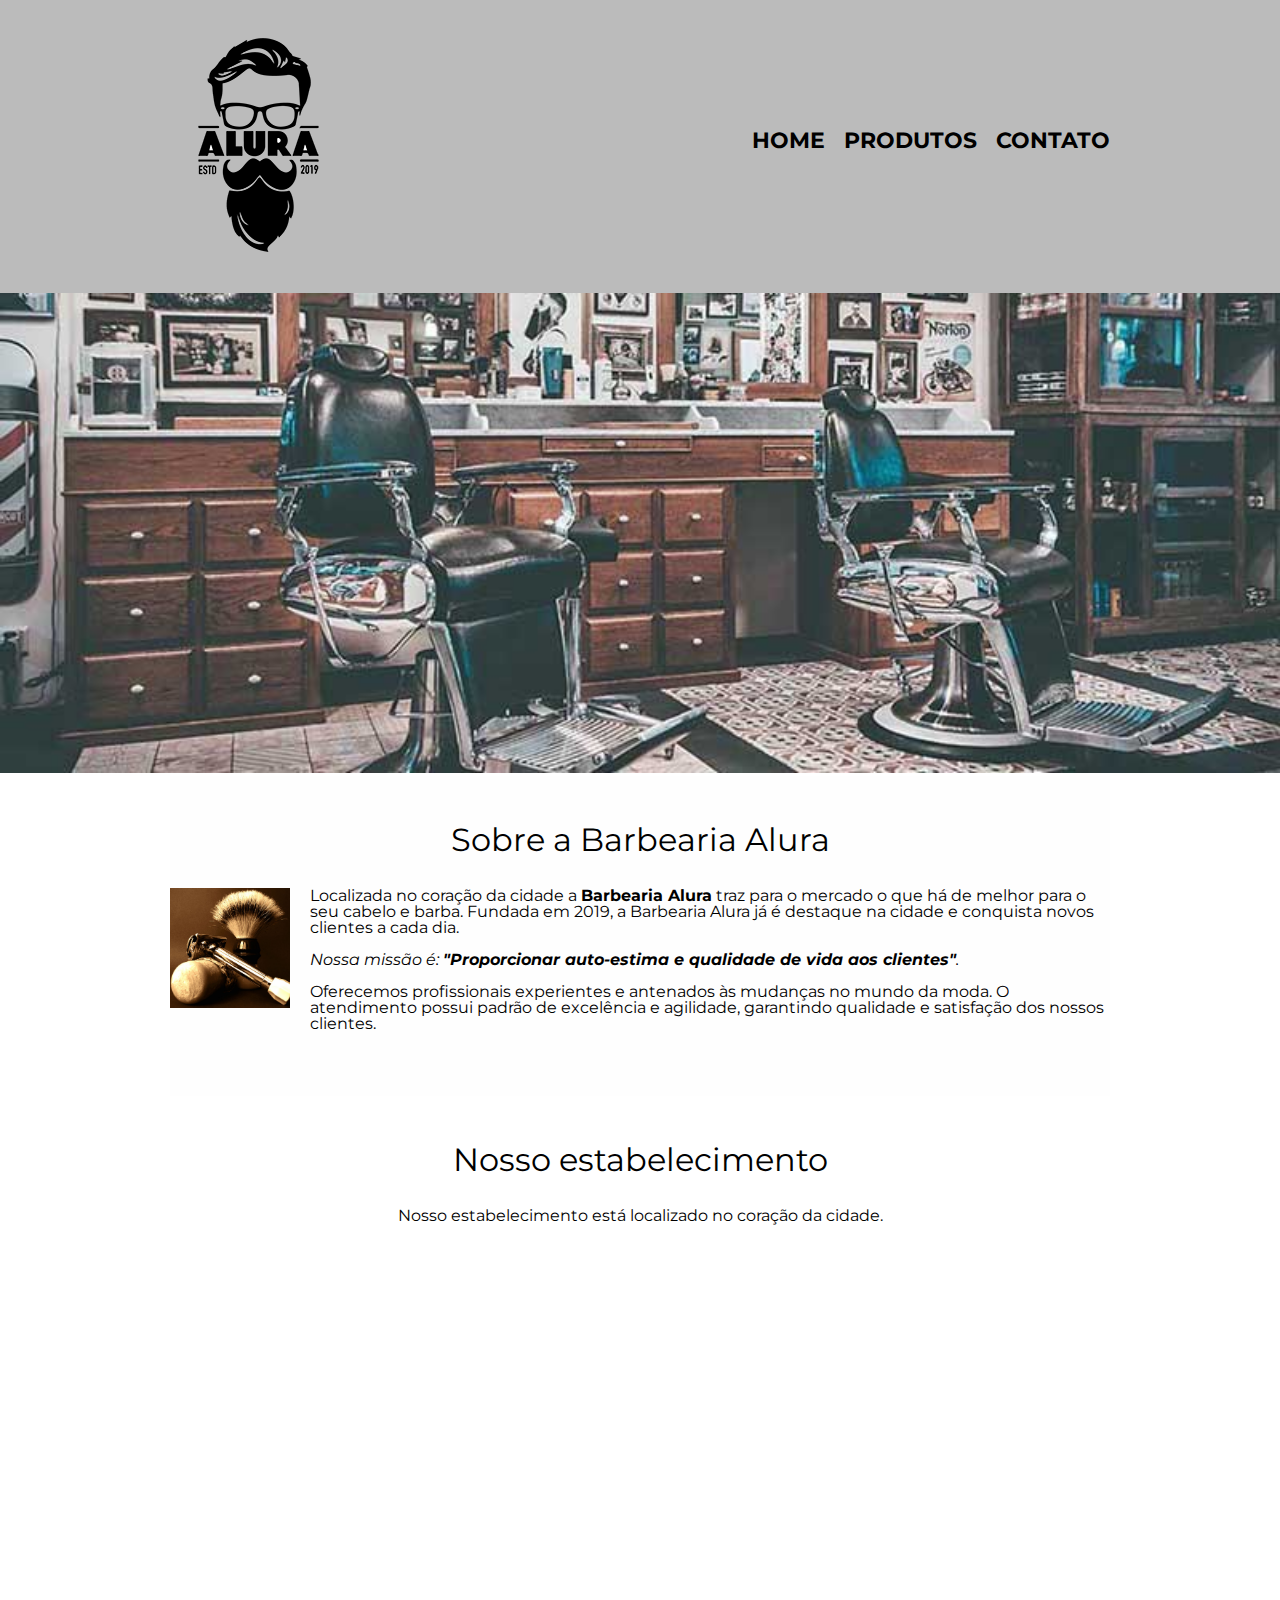
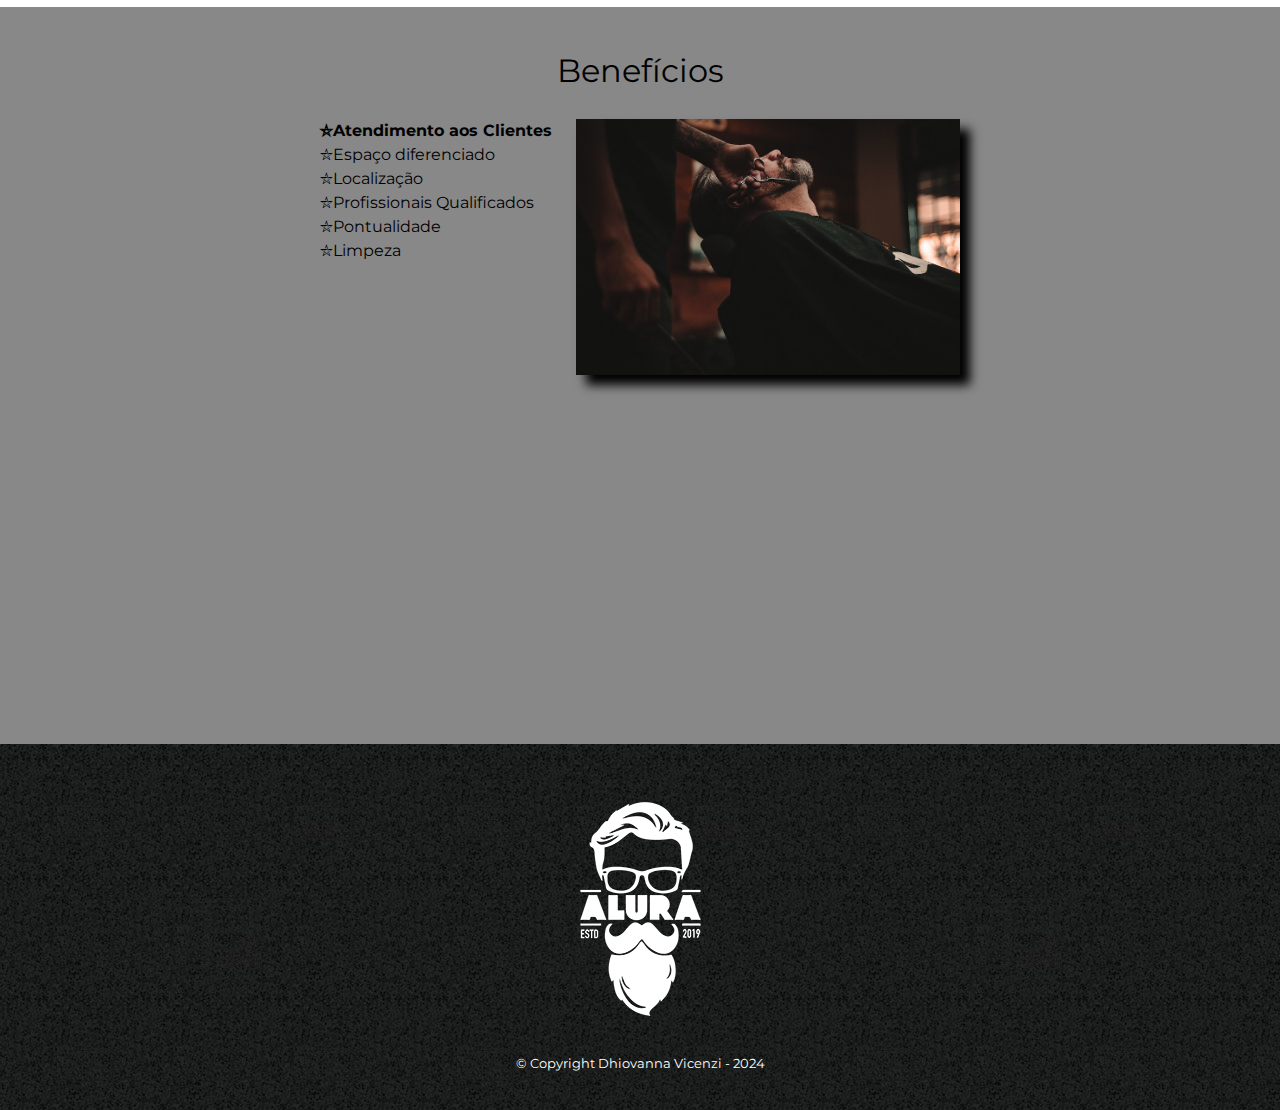
<file: index.html>
<!DOCTYPE html>
<html>
    <head>
        <meta charset="UTF-8">
	    <meta name="viewport" content="width=device-width">
        <title>Home - Barbearia Alura</title>
        <link rel="stylesheet" href="reset.css">
        <link rel="stylesheet" href="style.css">
	    
	<link rel="preconnect" href="https://fonts.googleapis.com">
	<link rel="preconnect" href="https://fonts.gstatic.com" crossorigin>
	<link href="https://fonts.googleapis.com/css2?family=Montserrat:ital,wght@0,100..900;1,100..900&display=swap" rel="stylesheet">   
    </head>
    <body>
        <header>
            <div class="caixa">
                <h1><img src="logo.png"></h1>

                <nav>
                    <ul>
                        <li><a href="index.html">Home</a></li>
                        <li><a href="produtos.html">Produtos</a></li>
                        <li><a href="contato.html">Contato</a></li>
                    </ul>
                </nav>
            </div>
        </header>
       <img class="banner" src="banner.jpg">
	<main>
		<section class="principal">
			<h2 class="titulo-principal">Sobre a Barbearia Alura</h2>
			
	 			<img class="utensilios" src="utensilios.jpg" alt="Utensilios">

			<p>Localizada no coração da cidade a <strong>Barbearia Alura</strong> traz para o mercado o que há de melhor para o seu cabelo e barba. Fundada em 2019, a Barbearia Alura já é destaque na cidade e conquista novos clientes a cada dia.</p>

			<p id="missao"><em>Nossa missão é: <strong>"Proporcionar auto-estima e qualidade de vida aos clientes"</strong>.</em></p>

			<p>Oferecemos profissionais experientes e antenados às mudanças no mundo da moda. O atendimento possui padrão de excelência e agilidade, garantindo qualidade e satisfação dos nossos clientes.</p>
		</section>
		<section class="mapa">
    			<h3 class="titulo-principal">Nosso estabelecimento</h3>
    			<p>Nosso estabelecimento está localizado no coração da cidade.</p>
			<div class="mapa-conteudo">
   				<iframe src="https://www.google.com/maps/embed?pb=!1m18!1m12!1m3!1d3656.4483278365396!2d-46.63466568562861!3d-23.588249068469487!2m3!1f0!2f0!3f0!3m2!1i1024!2i768!4f13.1!3m3!1m2!1s0x94ce5a2b2ed7f3a1%3A0xab35da2f5ca62674!2sCaelum!5e0!3m2!1spt-BR!2sbr!4v1568814489656!5m2!1spt-BR!2sbr" width="100%" height="300" frameborder="0" style="border:0;" allowfullscreen=""></iframe>
			</div>
		</section>
		<section class="beneficios">
			<h3 class="titulo-principal">Benefícios</h3>
		<div class="conteudo-beneficios">
			<ul class="lista-beneficios"> 
				<li class="itens">Atendimento aos Clientes</li>
				<li class="itens">Espaço diferenciado</li>
				<li class="itens">Localização</li>
				<li class="itens">Profissionais Qualificados</li>
				<li class="itens">Pontualidade</li>
				<li class="itens">Limpeza</li>	
			</ul><img src="beneficios.jpg" class="imagem-beneficios">
		 </div>	
			
			<div class="video">
    				<iframe width="100%" height="315" src="https://www.youtube.com/embed/wcVVXUV0YUY" frameborder="0" allow="accelerometer; autoplay; encrypted-media; gyroscope; picture-in-picture" allowfullscreen></iframe>
			</div>
		</section>
        </main> 
        <footer>
            <img src="logo-branco.png">
            <p class="copyright">&copy; Copyright Dhiovanna Vicenzi - 2024</p>
        </footer>
    </body>
</html>
</file>
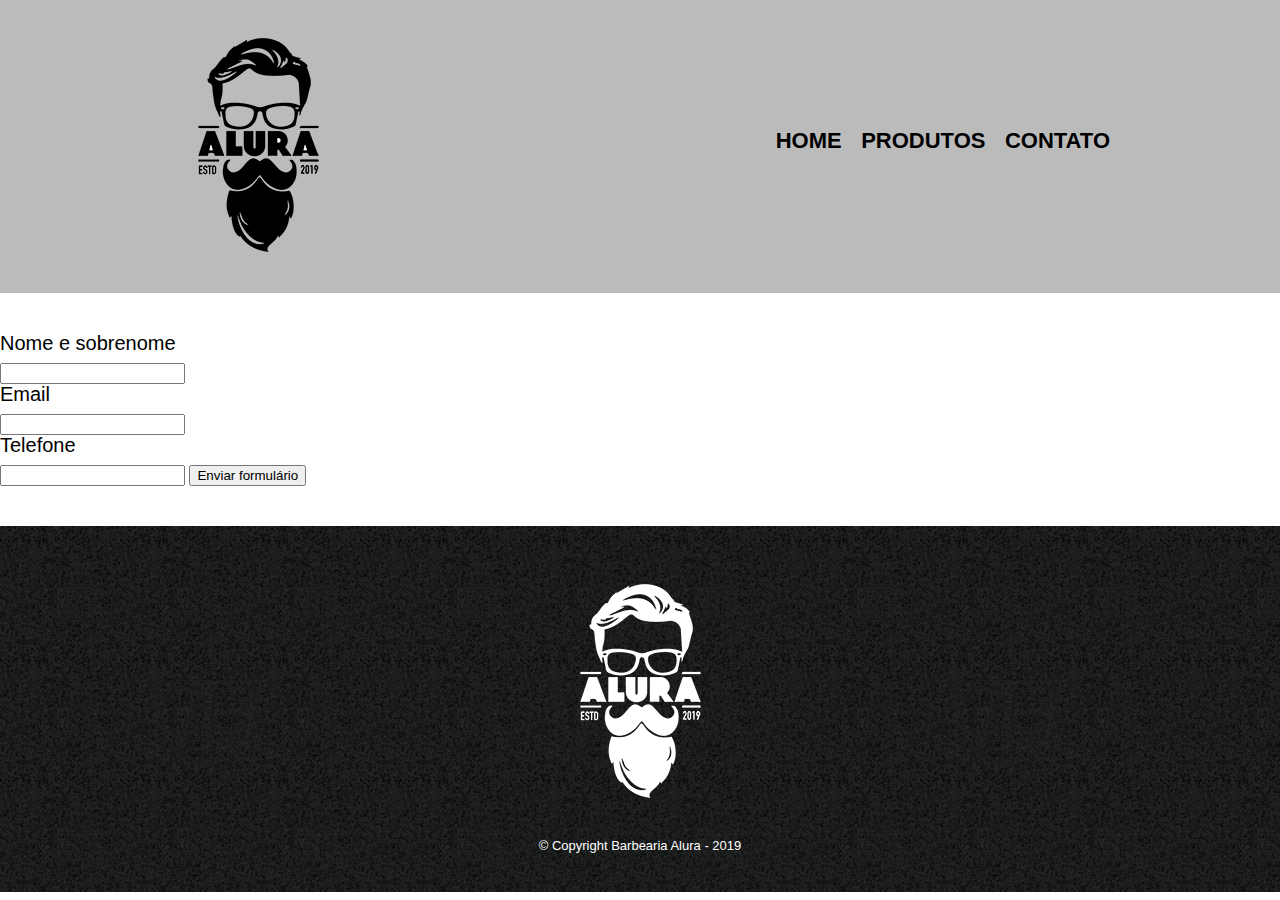
<file: contato.html>
<!DOCTYPE html>
<html>
    <head>
        <meta charset="UTF-8">
        <title>Contato - Barbearia Alura</title>

        <link rel="stylesheet" href="reset.css">
        <link rel="stylesheet" href="style.css">
    </head>
    <body>
        <header>
            <div class="caixa">
                <h1><img src="logo.png"></h1>

                <nav>
                    <ul>
                        <li><a href="index.html">Home</a></li>
                        <li><a href="produtos.html">Produtos</a></li>
                        <li><a href="contato.html">Contato</a></li>
                    </ul>
                </nav>
            </div>
        </header>
        <main>
            <form>
                <label for="nomesobrenome">Nome e sobrenome</label>
                <input type="text" id="nomesobrenome">
        
                <label for="email">Email</label>
                <input type="text" id="email">
        
                <label for="telefone">Telefone</label>
                <input type="text" id="telefone">
        
                <input type="submit" value="Enviar formulário">
            </form>
        </main>
        <footer>
            <img src="logo-branco.png">
            <p class="copyright">&copy; Copyright Barbearia Alura - 2019</p>
        </footer>
    </body>
</html>
</file>
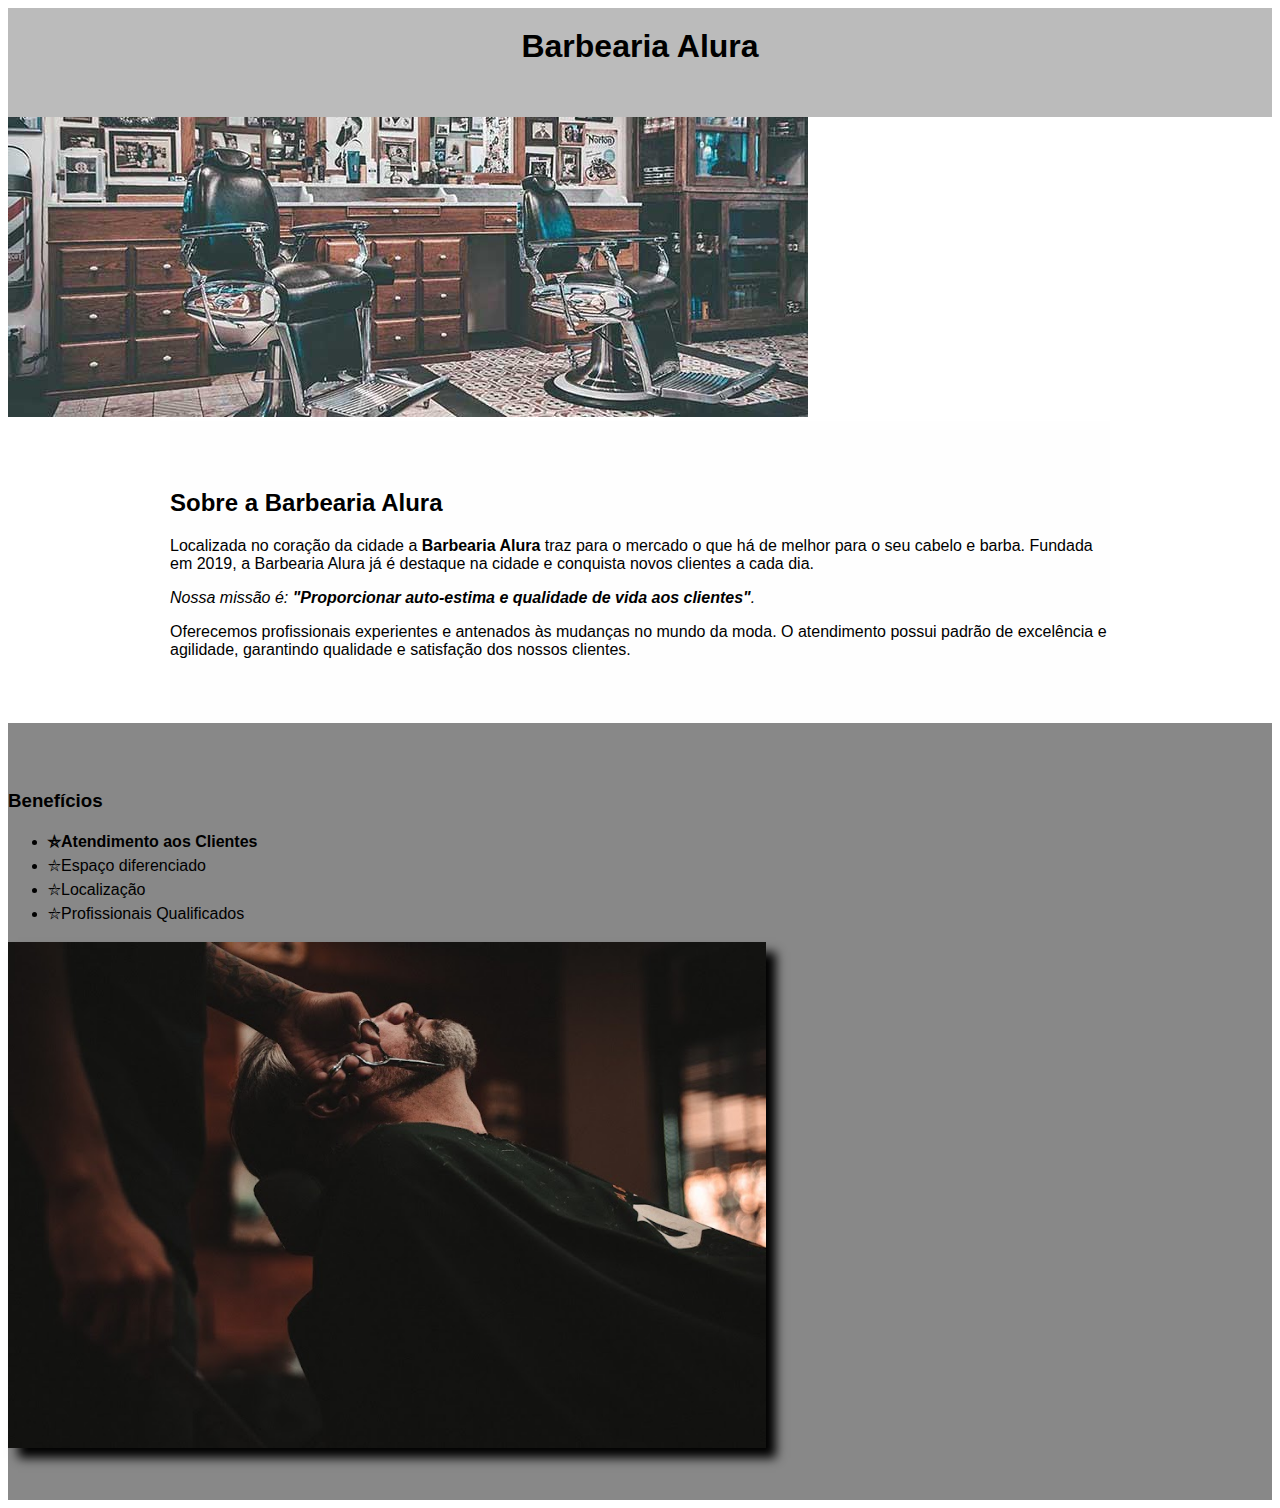
<file: home.html>
<!DOCTYPE html>
<html lang="pt-br">
	<head>
		<meta charset="UTF-8">
		<title>Barbearia Alura</title>
		<link rel="stylesheet" href="style.css">
	</head>
	<body>
		<header>
			<h1 class="titulo-principal">Barbearia Alura</h1>
		</header>
		<img id="banner" src="banner.jpg">
		<div class="principal">
			<h2 class="titulo-secundario">Sobre a Barbearia Alura</h2>
	 
			<p>Localizada no coração da cidade a <strong>Barbearia Alura</strong> traz para o mercado o que há de melhor para o seu cabelo e barba. Fundada em 2019, a Barbearia Alura já é destaque na cidade e conquista novos clientes a cada dia.</p>

			<p id="missao"><em>Nossa missão é: <strong>"Proporcionar auto-estima e qualidade de vida aos clientes"</strong>.</em></p>

			<p>Oferecemos profissionais experientes e antenados às mudanças no mundo da moda. O atendimento possui padrão de excelência e agilidade, garantindo qualidade e satisfação dos nossos clientes.</p>
		</div>

		<div class="beneficios">
			<h3 class="titulo-secundario">Benefícios</h3>

			<ul>
				<li class="itens">Atendimento aos Clientes</li>
				<li class="itens">Espaço diferenciado</li>
				<li class="itens">Localização</li>
				<li class="itens">Profissionais Qualificados</li>
			</ul>

			<img src="beneficios.jpg" class="imagem-beneficios">
		</div>
	</body>
</html>
</file>
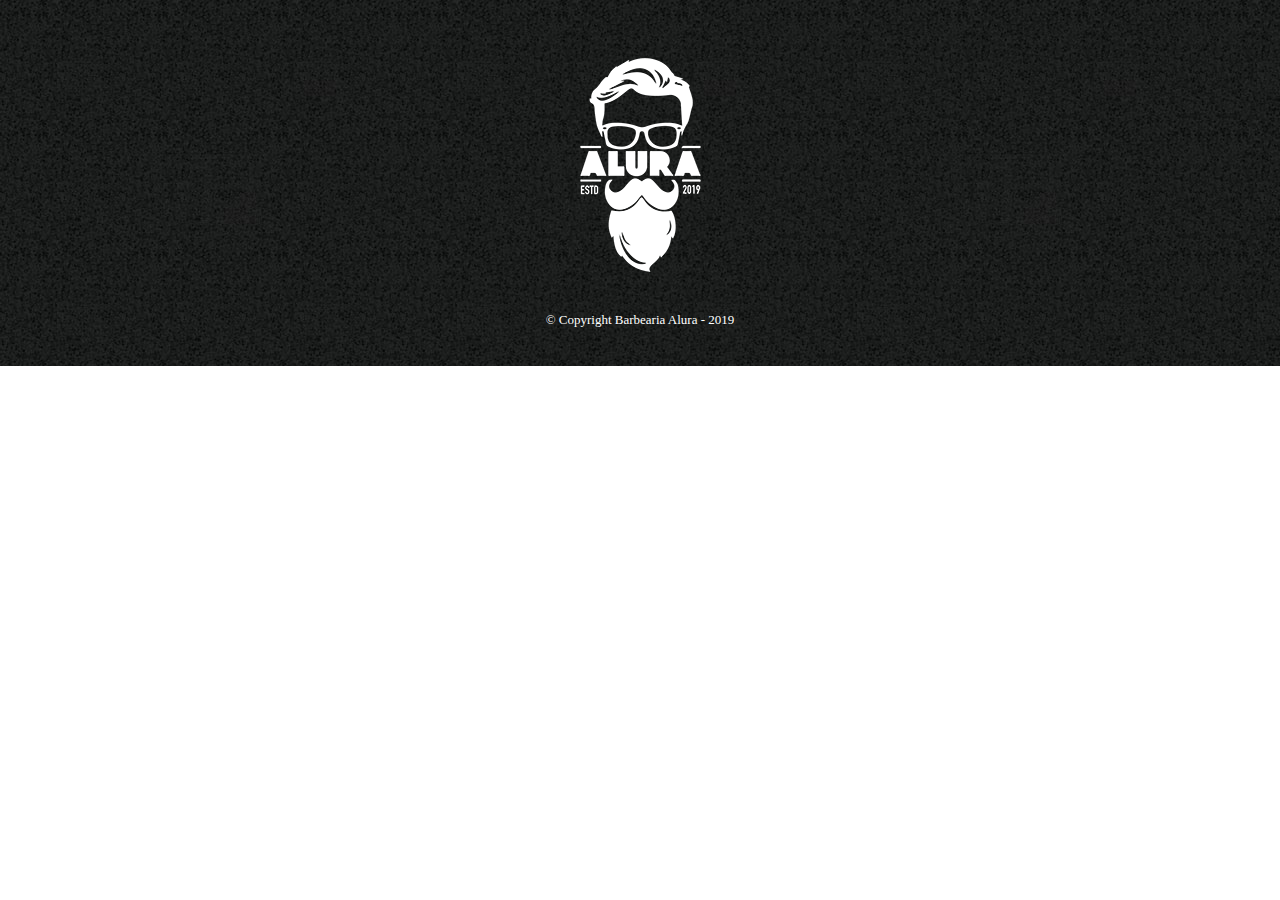
<file: nova_home.html>
<!DOCTYPE html>
<html>
	<head>
		<meta charset="UTF-8">
		<title>Produtos - Barbearia Alura</title>

		<link rel="stylesheet" href="reset.css">
		<link rel="stylesheet" href="produtos.css">
	</head>
	<body>
		<footer>
			<img src="logo-branco.png">
			<p class="copyright">&copy; Copyright Barbearia Alura - 2019</p>
		</footer>
	</body>
</html>
</file>
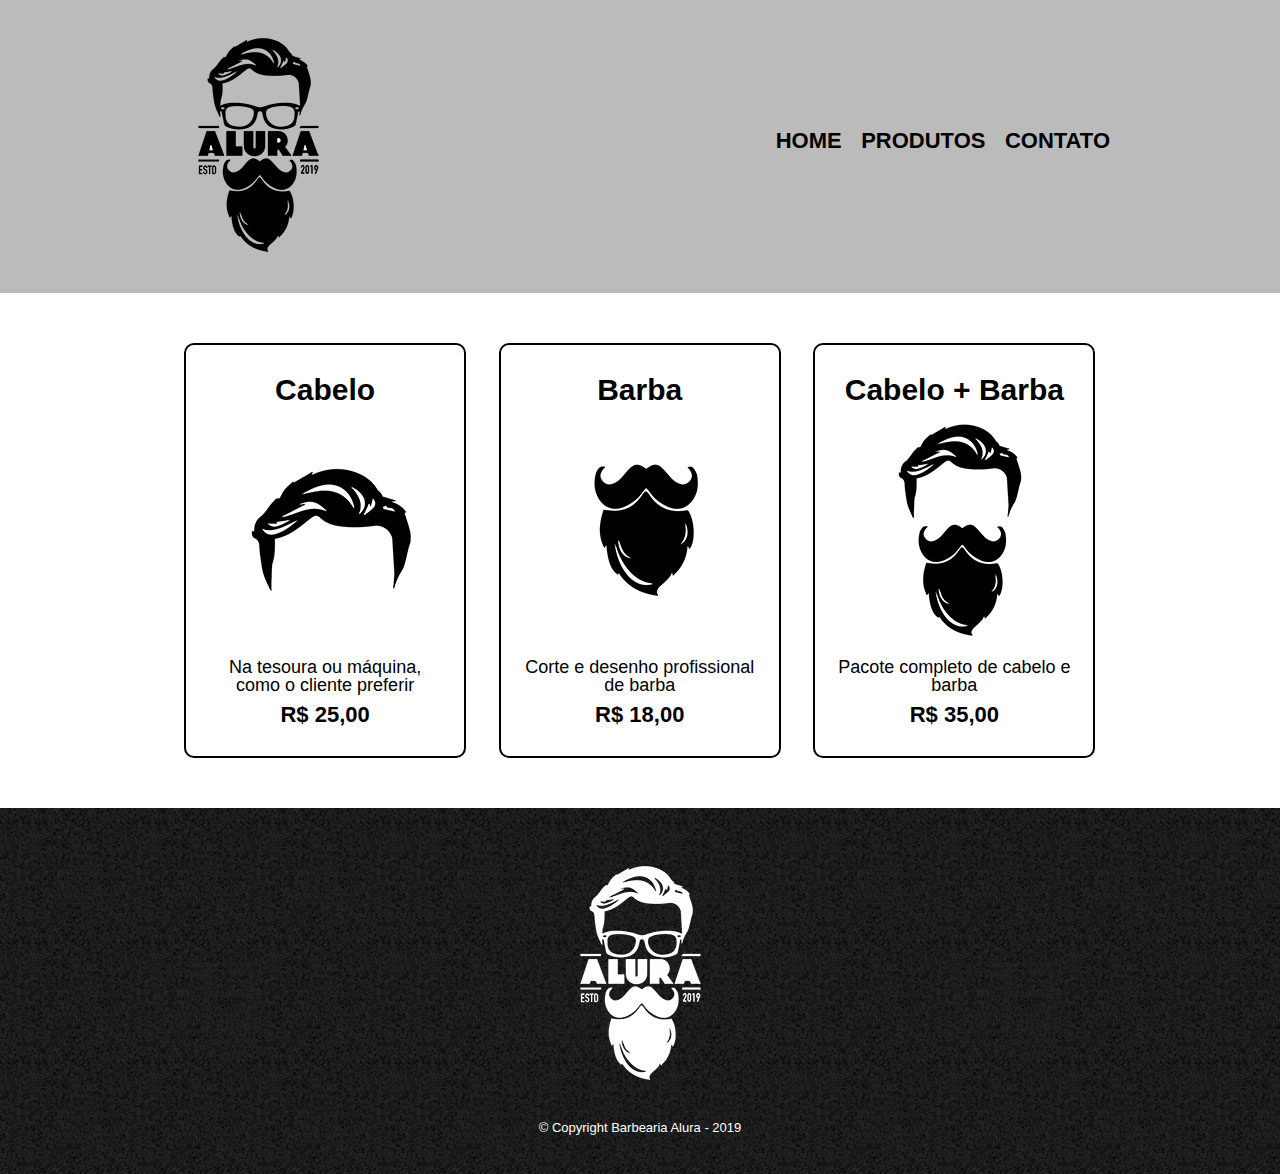
<file: produtos.html>
<!DOCTYPE html>
<html>
	<head>
		<meta charset="UTF-8">
		<title>Produtos - Barbearia Alura</title>

		<link rel="stylesheet" href="reset.css">
		<link rel="stylesheet" href="style.css">
	</head>
	<body>
		<header>
			<div class="caixa">
				<h1><img src="logo.png"></h1>

				<nav>
					<ul>
						<li><a href="index.html">Home</a></li>
						<li><a href="produtos.html">Produtos</a></li>
						<li><a href="contato.html">Contato</a></li>
					</ul>
				</nav>
			</div>
		</header>

		<main>
			<ul class="produtos">
				<li>
					<h2>Cabelo</h2>
					<img src="cabelo.jpg">
					<p class="produto-descricao">Na tesoura ou máquina, como o cliente preferir</p>
					<p class="produto-preco">R$ 25,00</p>
				</li>
				<li>
					<h2>Barba</h2>
					<img src="barba.jpg">
					<p class="produto-descricao">Corte e desenho profissional de barba</p>
					<p class="produto-preco">R$ 18,00</p>
				</li>
				<li>
					<h2>Cabelo + Barba</h2>
					<img src="cabelo+barba.jpg">
					<p class="produto-descricao">Pacote completo de cabelo e barba</p>
					<p class="produto-preco">R$ 35,00</p>
				</li>
			</ul>
		</main>

		<footer>
			<img src="logo-branco.png">
			<p class="copyright">&copy; Copyright Barbearia Alura - 2019</p>
		</footer>
	</body>
</html>
</file>
<file: style.css>
body {
	font-family: "Montserrat", sans-serif;
 	font-optical-sizing: auto;
  	font-weight: 400;
  	font-style: normal;
}

header {
	background: #BBBBBB;
	padding: 20px 0;
}

.caixa {
	position: relative;
	width: 940px;
	margin: 0 auto;
}

nav {
	position: absolute;
	top: 110px;
	right: 0;
}

nav li {
	display: inline;
	margin: 0 0 0 15px;
}

nav a {
	text-transform: uppercase;
	color: #000000;
	font-weight: bold;
	font-size: 22px;
	text-decoration: none;
}

nav a:hover {
	color: #C78C19;
	text-decoration: underline;
}

.produtos {
	width: 940px;
	margin: 0 auto;
	padding: 50px 0;
}

.produtos li {
	display: inline-block;
	text-align: center;
	width: 30%;
	vertical-align: top;
	margin: 0 1.5%;
	padding: 30px 20px;
	box-sizing: border-box;
	border: 2px solid #000000;
	border-radius: 10px;
}

.produtos li:hover {
	border-color: #C78C19;
}

.produtos li:active {
	border-color: #088C19;	
}

.produtos li:hover h2 {
	font-size: 34px;
}

.produtos h2 {
	font-size: 30px;
	font-weight: bold;
}

.produto-descricao {
	font-size: 18px;
}

.produto-preco {
	font-size: 22px;
	font-weight: bold;
	margin-top: 10px;
}

footer {
	text-align: center;
	background: url("bg.jpg");
	padding: 40px 0;
}

.copyright {
	color: #FFFFFF;
	font-size: 13px;
	margin: 20px 0 0;
}

main {
	
}

form {
	margin: 40px 0;
}

form label, form legend {
	display:block;
	font-size: 20px;
	margin: 0 0 10px;
}

.input-padrao {
	display: block;
	margin: 0 0 20px;
	padding: 10px 25px;
	width: 50%;
}

.checkbox {
	margin: 20px 0;
}

.enviar {
	width:40%;
	padding: 15px 0;
	background: orange;
	color: white;
	font-weight: bold;
	font-size: 18px;
	border: none;
	border-radius: 5px;
	transition: 1s all;
	cursor: pointer;
}

.enviar:hover {
	background: darkorange;
	transform: scale(1.2);
}

table {
	margin: 20px 0 40px;
}

thead {
	background: #555555;
	color: white;
	font-weight: bold;
}

td, th {
	border: 1px solid #000000;
	padding: 8px 15px;
}


/* css da página inicial */
.banner {
	width:100%;
}

.titulo-principal {
	text-align: center;
	font-size: 2em;
	margin: 0 0 1em;
	clear: left;
}

.principal {
	padding: 3em 0;
	background: #FEFEFE;
	width: 940px;
	margin: 0 auto;
}

.principal p {
	margin: 0 0 1em;
}

.principal strong {
	font-weight: bold;
}

.principal em {
	font-style: italic;
}

.utensilios {
	width: 120px;
	float: left;
	margin: 0 20px 20px 0;
}

.mapa {
	padding: 3em 0;
}

.mapa-conteudo {
	width: 940px;
	margin: 0 auto;
}

.mapa p {
	margin: 0 0 2em;
	text-align: center;
}

.beneficios {
	padding: 3em 0;
	background: #888888;
}

.conteudo-beneficios {
	width: 640px;
	margin: 0 auto;
}

.lista-beneficios {
	width: 40%;
	display: inline-block;
	vertical-align: top;
}

.itens {
	line-height: 1.5;
}

.itens:first-child {
	font-weight: bold;
}

.itens:before {
	content: "⛥";
}
	
.imagem-beneficios {
	width: 60%;
	opacity: 1;
	transition: 400ms;
	box-shadow: 10px 10px 10px 0 #000000;
}

.imagem-beneficios:hover {
	opacity: 0.3;

.video {
	width: 560px;
	margin: 2em auto;
}

@media screen and (max-width: 480px) {
    .caixa, .principal, .conteudo-beneficios, .mapa-conteudo, .video {
        width: auto;
    }

    h1 {
        text-align: center;
    }

    nav {
        position: static;
    }

    .lista-beneficios, .imagem-beneficios {
        width: 100%;
    }
}
</file>
<file: produtos.css>
header {
	background: #BBBBBB;
	padding: 20px 0;
}

.caixa {
	position: relative;
	width: 940px;
	margin: 0 auto;
}

nav {
	position: absolute;
	top: 110px;
	right: 0;
}

nav li {
	display: inline;
	margin: 0 0 0 15px;
}

nav a {
	text-transform: uppercase;
	color: #000000;
	font-weight: bold;
	font-size: 22px;
	text-decoration: none;
}

nav a:hover {
	color: #C78C19;
	text-decoration: underline;
}

.produtos {
	width: 940px;
	margin: 0 auto;
	padding: 50px 0;
}

.produtos li {
	display: inline-block;
	text-align: center;
	width: 30%;
	vertical-align: top;
	margin: 0 1.5%;
	padding: 30px 20px;
	box-sizing: border-box;
	border: 2px solid #000000;
	border-radius: 10px;
}

.produtos li:hover {
	border-color: #C78C19;
}

.produtos li:active {
	border-color: #088C19;	
}

.produtos li:hover h2 {
	font-size: 34px;
}

.produtos h2 {
	font-size: 30px;
	font-weight: bold;
}

.produto-descricao {
	font-size: 18px;
}

.produto-preco {
	font-size: 22px;
	font-weight: bold;
	margin-top: 10px;
}

footer {
	text-align: center;
	background: url("bg.jpg");
	padding: 40px 0;
}

.copyright {
	color: #FFFFFF;
	font-size: 13px;
	margin: 20px 0 0;
}

/* Página de contato */

main {
    width: 940px;
    margin: 0 auto;
}

form {
    margin: 40px 0;
}

form label {
    display:block;
    font-size: 20px;
    margin: 0 0 10px;
}

form input {
    display: block;
    margin: 0 0 20px;
    padding: 10px 25px;
    width: 50%;
}
</file>
